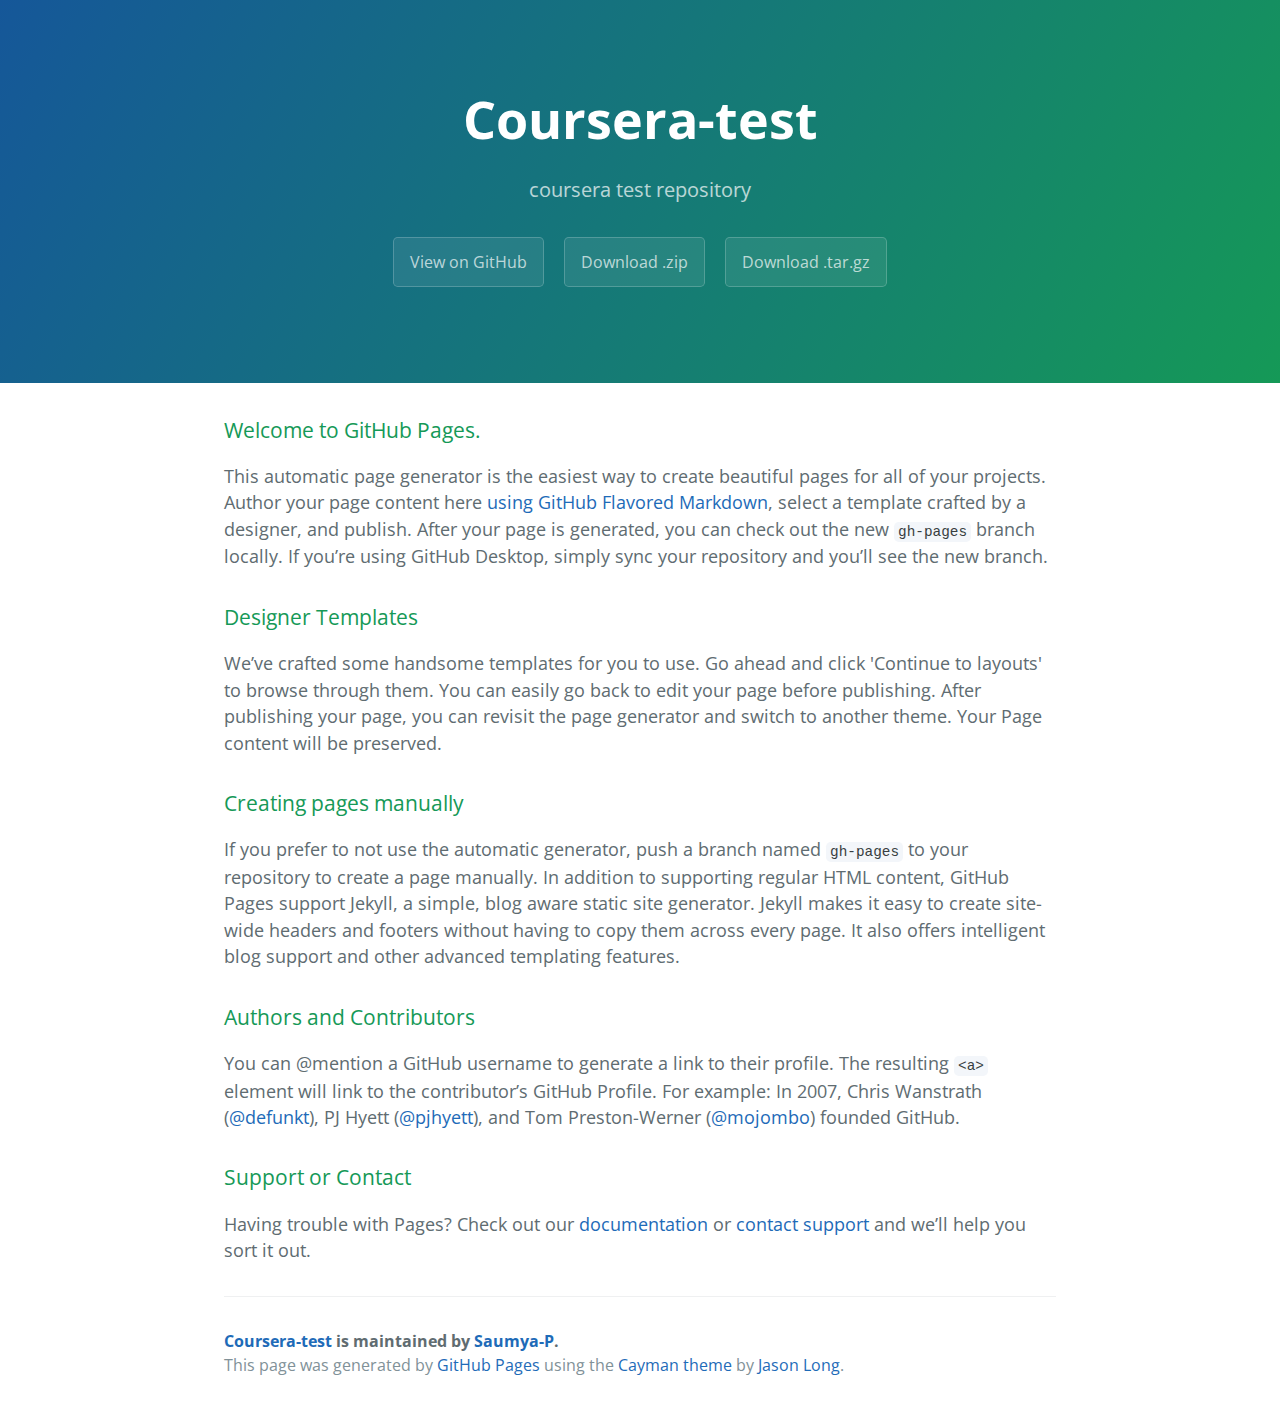
<file: index.html>
<!DOCTYPE html>
<html lang="en-us">
  <head>
    <meta charset="UTF-8">
    <title>Coursera-test by Saumya-P</title>
    <meta name="viewport" content="width=device-width, initial-scale=1">
    <link rel="stylesheet" type="text/css" href="stylesheets/normalize.css" media="screen">
    <link href='https://fonts.googleapis.com/css?family=Open+Sans:400,700' rel='stylesheet' type='text/css'>
    <link rel="stylesheet" type="text/css" href="stylesheets/stylesheet.css" media="screen">
    <link rel="stylesheet" type="text/css" href="stylesheets/github-light.css" media="screen">
  </head>
  <body>
    <section class="page-header">
      <h1 class="project-name">Coursera-test</h1>
      <h2 class="project-tagline">coursera test repository</h2>
      <a href="https://github.com/Saumya-P/coursera-test" class="btn">View on GitHub</a>
      <a href="https://github.com/Saumya-P/coursera-test/zipball/master" class="btn">Download .zip</a>
      <a href="https://github.com/Saumya-P/coursera-test/tarball/master" class="btn">Download .tar.gz</a>
    </section>

    <section class="main-content">
      <h3>
<a id="welcome-to-github-pages" class="anchor" href="#welcome-to-github-pages" aria-hidden="true"><span aria-hidden="true" class="octicon octicon-link"></span></a>Welcome to GitHub Pages.</h3>
<p>This automatic page generator is the easiest way to create beautiful pages for all of your projects. Author your page content here <a href="https://guides.github.com/features/mastering-markdown/">using GitHub Flavored Markdown</a>, select a template crafted by a designer, and publish. After your page is generated, you can check out the new <code>gh-pages</code> branch locally. If you’re using GitHub Desktop, simply sync your repository and you’ll see the new branch.</p>
<h3>
<a id="designer-templates" class="anchor" href="#designer-templates" aria-hidden="true"><span aria-hidden="true" class="octicon octicon-link"></span></a>Designer Templates</h3>
<p>We’ve crafted some handsome templates for you to use. Go ahead and click 'Continue to layouts' to browse through them. You can easily go back to edit your page before publishing. After publishing your page, you can revisit the page generator and switch to another theme. Your Page content will be preserved.</p>
<h3>
<a id="creating-pages-manually" class="anchor" href="#creating-pages-manually" aria-hidden="true"><span aria-hidden="true" class="octicon octicon-link"></span></a>Creating pages manually</h3>
<p>If you prefer to not use the automatic generator, push a branch named <code>gh-pages</code> to your repository to create a page manually. In addition to supporting regular HTML content, GitHub Pages support Jekyll, a simple, blog aware static site generator. Jekyll makes it easy to create site-wide headers and footers without having to copy them across every page. It also offers intelligent blog support and other advanced templating features.</p>
<h3>
<a id="authors-and-contributors" class="anchor" href="#authors-and-contributors" aria-hidden="true"><span aria-hidden="true" class="octicon octicon-link"></span></a>Authors and Contributors</h3>
<p>You can @mention a GitHub username to generate a link to their profile. The resulting <code>&lt;a&gt;</code> element will link to the contributor’s GitHub Profile. For example: In 2007, Chris Wanstrath (<a class="user-mention" data-hovercard-type="user" data-hovercard-url="/users/defunkt/hovercard" data-octo-click="hovercard-link-click" data-octo-dimensions="link_type:self" href="https://github.com/defunkt">@defunkt</a>), PJ Hyett (<a class="user-mention" data-hovercard-type="user" data-hovercard-url="/users/pjhyett/hovercard" data-octo-click="hovercard-link-click" data-octo-dimensions="link_type:self" href="https://github.com/pjhyett">@pjhyett</a>), and Tom Preston-Werner (<a class="user-mention" data-hovercard-type="user" data-hovercard-url="/users/mojombo/hovercard" data-octo-click="hovercard-link-click" data-octo-dimensions="link_type:self" href="https://github.com/mojombo">@mojombo</a>) founded GitHub.</p>
<h3>
<a id="support-or-contact" class="anchor" href="#support-or-contact" aria-hidden="true"><span aria-hidden="true" class="octicon octicon-link"></span></a>Support or Contact</h3>
<p>Having trouble with Pages? Check out our <a href="https://help.github.com/pages">documentation</a> or <a href="https://github.com/contact">contact support</a> and we’ll help you sort it out.</p>

      <footer class="site-footer">
        <span class="site-footer-owner"><a href="https://github.com/Saumya-P/coursera-test">Coursera-test</a> is maintained by <a href="https://github.com/Saumya-P">Saumya-P</a>.</span>

        <span class="site-footer-credits">This page was generated by <a href="https://pages.github.com">GitHub Pages</a> using the <a href="https://github.com/jasonlong/cayman-theme">Cayman theme</a> by <a href="https://twitter.com/jasonlong">Jason Long</a>.</span>
      </footer>

    </section>

  
  </body>
</html>
</file>
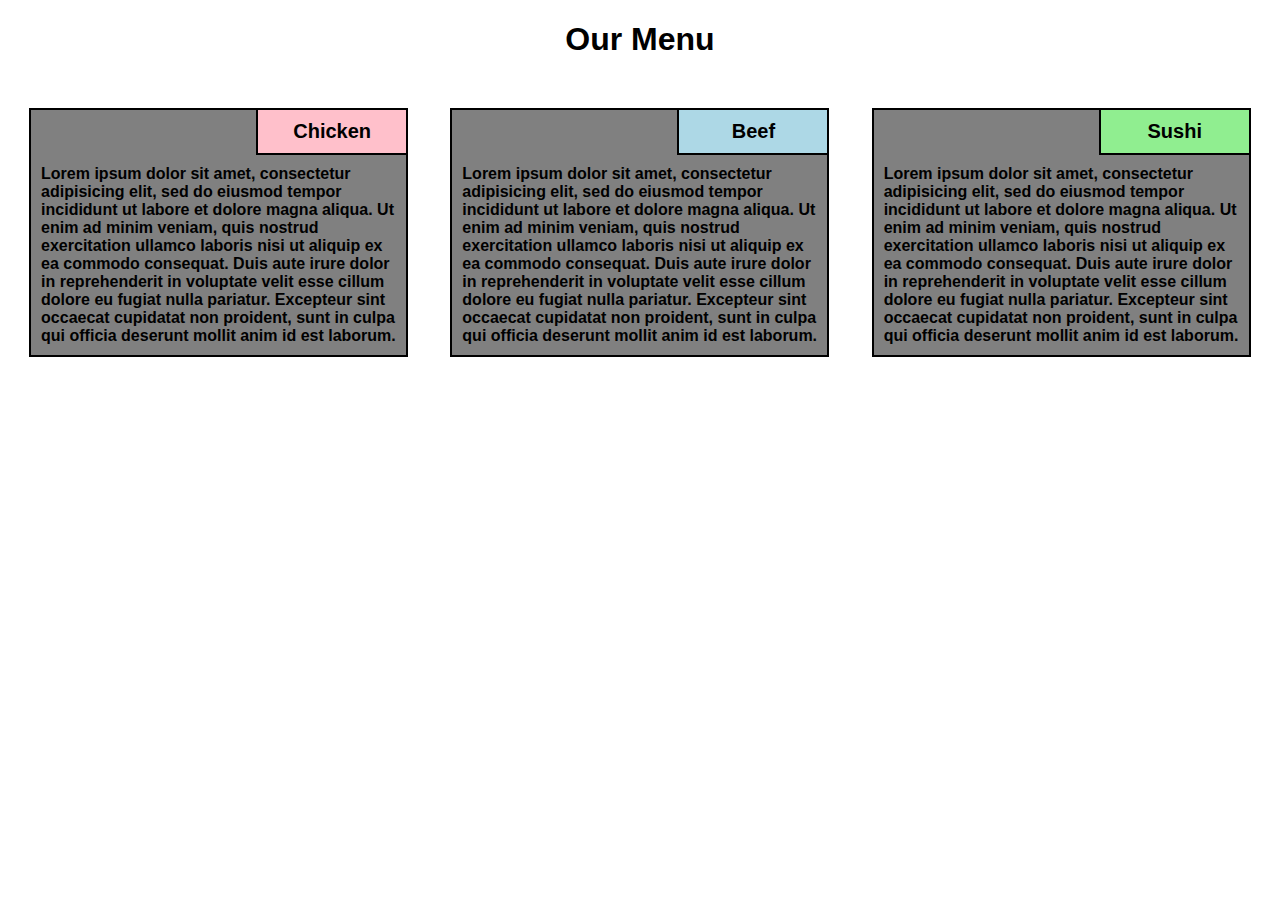
<file: module2_assignment/index.html>
<!DOCTYPE html>
<html>
<head>
    <meta charset="utf-8">
    <meta name="viewport" content="width=device-width, initial-scale=1">
    <title>module2-assignment</title>
    <link rel="stylesheet" href="css/style.css">
</head>
<body>

<h1>Our Menu</h1>

<div class="row">
  <div class="container col-lg-3 col-md-6 col-sm-12">
    <section>
        <div id="chicken">Chicken</div>
        <p>Lorem ipsum dolor sit amet, consectetur adipisicing elit, sed do eiusmod
        tempor incididunt ut labore et dolore magna aliqua. Ut enim ad minim veniam,
        quis nostrud exercitation ullamco laboris nisi ut aliquip ex ea commodo
        consequat. Duis aute irure dolor in reprehenderit in voluptate velit esse
        cillum dolore eu fugiat nulla pariatur. Excepteur sint occaecat cupidatat non
        proident, sunt in culpa qui officia deserunt mollit anim id est laborum.</p>
    </section>
  </div>
  <div class="container col-lg-3 col-md-6 col-sm-12">
    <section>
        <div id="beef">Beef</div>
        <p>Lorem ipsum dolor sit amet, consectetur adipisicing elit, sed do eiusmod
        tempor incididunt ut labore et dolore magna aliqua. Ut enim ad minim veniam,
        quis nostrud exercitation ullamco laboris nisi ut aliquip ex ea commodo
        consequat. Duis aute irure dolor in reprehenderit in voluptate velit esse
        cillum dolore eu fugiat nulla pariatur. Excepteur sint occaecat cupidatat non
        proident, sunt in culpa qui officia deserunt mollit anim id est laborum.</p>
    </section>
  </div>
  <div class="container col-lg-3 col-md-12 col-sm-12">
    <section id="ssushi">
        <div id="sushi">Sushi</div>
        <p>Lorem ipsum dolor sit amet, consectetur adipisicing elit, sed do eiusmod
        tempor incididunt ut labore et dolore magna aliqua. Ut enim ad minim veniam,
        quis nostrud exercitation ullamco laboris nisi ut aliquip ex ea commodo
        consequat. Duis aute irure dolor in reprehenderit in voluptate velit esse
        cillum dolore eu fugiat nulla pariatur. Excepteur sint occaecat cupidatat non
        proident, sunt in culpa qui officia deserunt mollit anim id est laborum.</p>
    </section>
  </div>

</body>
</html>
</file>
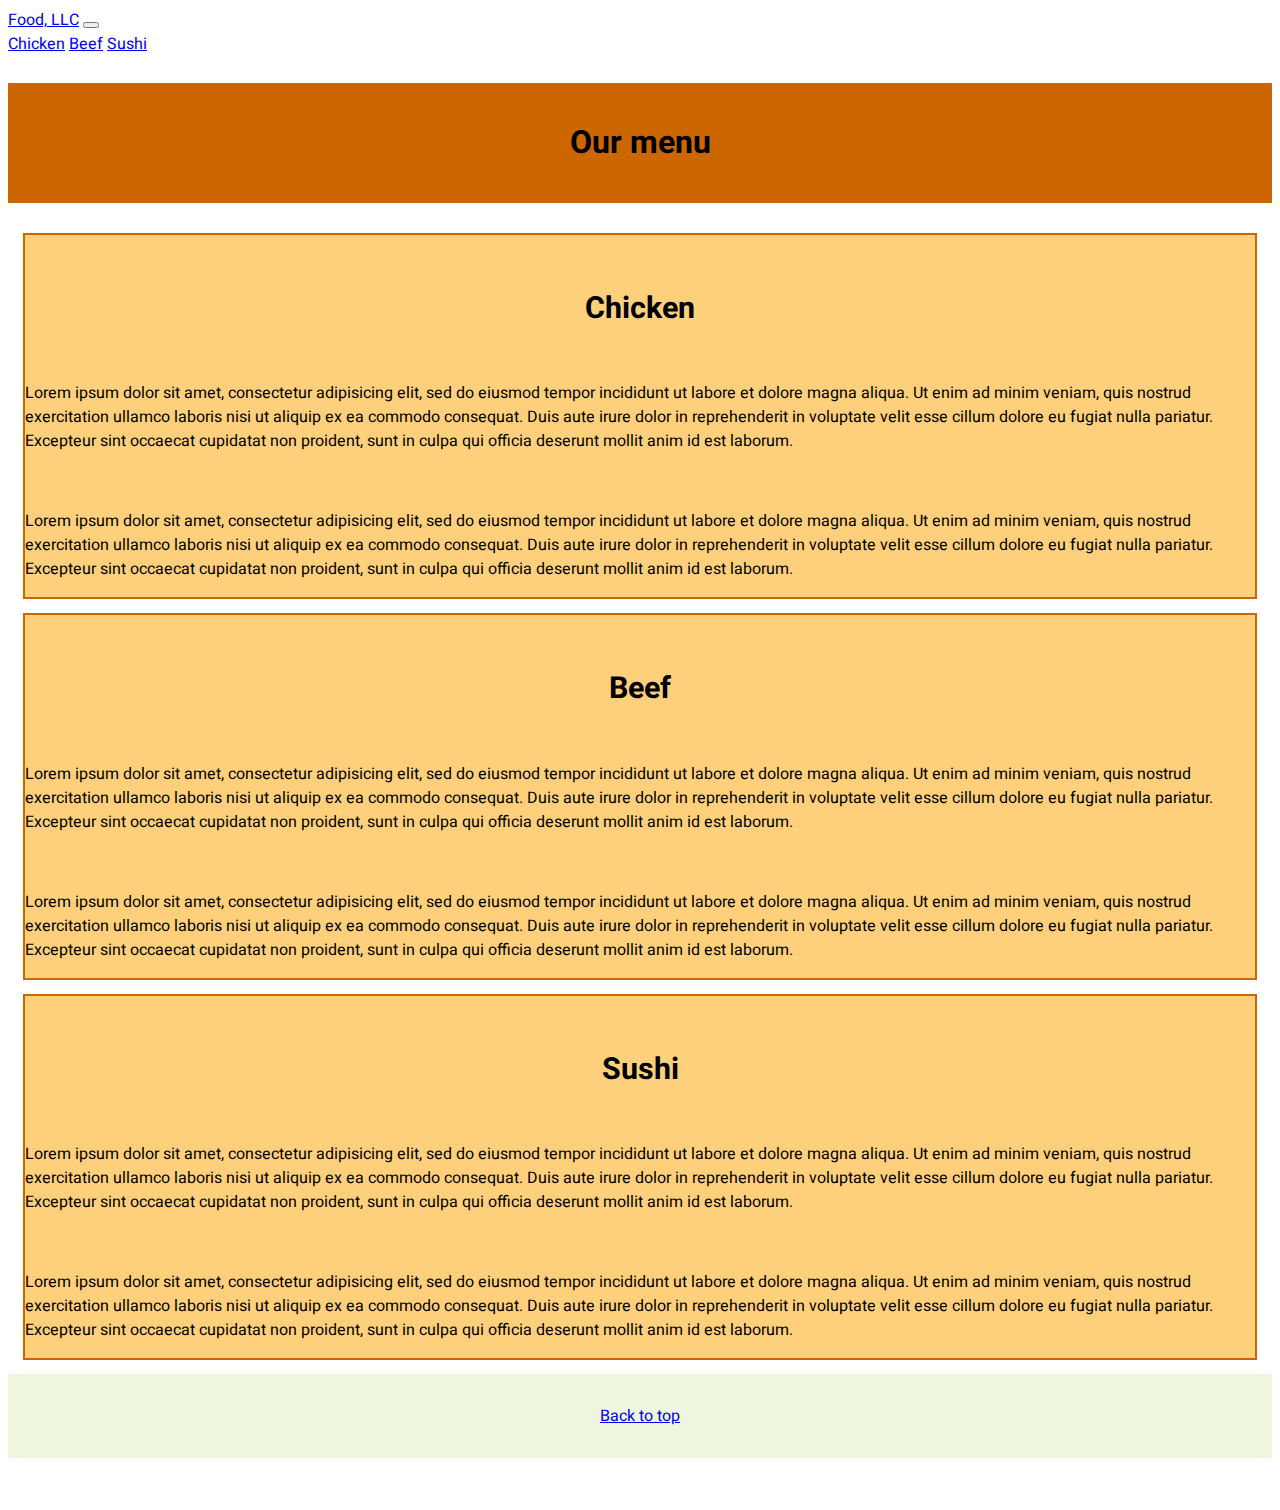
<file: module3_assignment/index.html>
<!doctype html>
<html lang="en">
  <head>
    <!-- Required meta tags -->
    <meta charset="utf-8">
    <meta name="viewport" content="width=device-width, initial-scale=1, shrink-to-fit=no">

    <!-- Bootstrap CSS -->
    <link rel="stylesheet" href="https://stackpath.bootstrapcdn.com/bootstrap/4.5.0/css/bootstrap.min.css" integrity="sha384-9aIt2nRpC12Uk9gS9baDl411NQApFmC26EwAOH8WgZl5MYYxFfc+NcPb1dKGj7Sk" crossorigin="anonymous">
    <link rel="stylesheet" href="css/style.css">
    <link href="https://fonts.googleapis.com/css2?family=Heebo:wght@500&display=swap" rel="stylesheet">

    <title>Module 3 - Solution</title>
  </head>

  <header>
    <nav id="nav-main"class="navbar navbar-expand-lg navbar-dark bg-dark">
      <a class="navbar-brand" href="#">Food, LLC</a>
      <button class="navbar-toggler d-md-none d-sm-none" type="button" data-toggle="collapse" data-target="#navbarNavAltMarkup" aria-controls="navbarNavAltMarkup" aria-expanded="false" aria-label="Toggle navigation">
        <span class="navbar-toggler-icon"></span>
      </button>
      <div class="collapse navbar-collapse" id="navbarNavAltMarkup">
        <div class="navbar-nav d-lg-none">
          <a class="nav-item nav-link" href="#chicken-card">Chicken</a>
          <a class="nav-item nav-link" href="#beef-card">Beef</a>
          <a class="nav-item nav-link" href="#sushi-card">Sushi</a>
        </div>
      </div>
    </nav>
  </header>
  <!-- ////////////////////////////////////////////////////////////////////// -->

  <body>
  <div id="main-head" class="container.fluid">
    <h1 class="">Our menu</h1>
  </div>
<!-- adjustable///////////////////////////////////////////////////////////// -->
<div id="main-tile" class="container.fluid"> <!-- tile-->
<div class="row">

  <div id="chicken-card" class="menu-card col-md-12 col-sm-6 col-xs-12">
    <div class="card" >

    <div class="card-body">
      <h5 class="card-title">Chicken</h5>
      <p class="card-text">Lorem ipsum dolor sit amet, consectetur adipisicing elit, sed do eiusmod tempor incididunt ut labore et dolore magna aliqua. Ut enim ad minim veniam, quis nostrud exercitation ullamco laboris nisi ut aliquip ex ea commodo consequat. Duis aute irure dolor in reprehenderit in voluptate velit esse cillum dolore eu fugiat nulla pariatur. Excepteur sint occaecat cupidatat non proident, sunt in culpa qui officia deserunt mollit anim id est laborum.</p>
        <br><p class="card-text2">Lorem ipsum dolor sit amet, consectetur adipisicing elit, sed do eiusmod tempor incididunt ut labore et dolore magna aliqua. Ut enim ad minim veniam, quis nostrud exercitation ullamco laboris nisi ut aliquip ex ea commodo consequat. Duis aute irure dolor in reprehenderit in voluptate velit esse cillum dolore eu fugiat nulla pariatur. Excepteur sint occaecat cupidatat non proident, sunt in culpa qui officia deserunt mollit anim id est laborum.</p>
        <a href="#" class="stretched-link"></a>
    </div>
  </div>
</div>

<div id="beef-card" class="menu-card col-md-12 col-sm-6 col-xs-12">
  <div class="card">
 
  <div class="card-body">
    <h5 class="card-title">Beef</h5>
    <p class="card-text">Lorem ipsum dolor sit amet, consectetur adipisicing elit, sed do eiusmod tempor incididunt ut labore et dolore magna aliqua. Ut enim ad minim veniam, quis nostrud exercitation ullamco laboris nisi ut aliquip ex ea commodo consequat. Duis aute irure dolor in reprehenderit in voluptate velit esse cillum dolore eu fugiat nulla pariatur. Excepteur sint occaecat cupidatat non proident, sunt in culpa qui officia deserunt mollit anim id est laborum.</p>
    <br><p class="card-text2">Lorem ipsum dolor sit amet, consectetur adipisicing elit, sed do eiusmod tempor incididunt ut labore et dolore magna aliqua. Ut enim ad minim veniam, quis nostrud exercitation ullamco laboris nisi ut aliquip ex ea commodo consequat. Duis aute irure dolor in reprehenderit in voluptate velit esse cillum dolore eu fugiat nulla pariatur. Excepteur sint occaecat cupidatat non proident, sunt in culpa qui officia deserunt mollit anim id est laborum.</p>
    <a href="#" class="stretched-link"></a>
  </div>
</div>
</div>

<div id="sushi-card" class="menu-card col-md-12 col-sm-12 col-xs-12">
<div class="card">

<div class="card-body">
  <h5 class="card-title">Sushi</h5>
  <p class="card-text">Lorem ipsum dolor sit amet, consectetur adipisicing elit, sed do eiusmod tempor incididunt ut labore et dolore magna aliqua. Ut enim ad minim veniam, quis nostrud exercitation ullamco laboris nisi ut aliquip ex ea commodo consequat. Duis aute irure dolor in reprehenderit in voluptate velit esse cillum dolore eu fugiat nulla pariatur. Excepteur sint occaecat cupidatat non proident, sunt in culpa qui officia deserunt mollit anim id est laborum.</p>
  <br><p class="card-text2">Lorem ipsum dolor sit amet, consectetur adipisicing elit, sed do eiusmod tempor incididunt ut labore et dolore magna aliqua. Ut enim ad minim veniam, quis nostrud exercitation ullamco laboris nisi ut aliquip ex ea commodo consequat. Duis aute irure dolor in reprehenderit in voluptate velit esse cillum dolore eu fugiat nulla pariatur. Excepteur sint occaecat cupidatat non proident, sunt in culpa qui officia deserunt mollit anim id est laborum.</p>
  <a href="#" class="stretched-link"></a>
</div>
</div>
</div>

  </div>

</div>
</div> <!-- tile-->
<!-- backtotop -->
<div id="back-top"class="container.fluid">
  <a href="#nav-main">Back to top</a>
</div>
<footer>
  <div id="foot-div" class="container.fluid bg-dark">
    module 3 - solution
  </div>
</footer>

    <!-- Optional JavaScript -->
    <!-- jQuery first, then Popper.js, then Bootstrap JS -->
    <script src="https://code.jquery.com/jquery-3.5.1.slim.min.js" integrity="sha384-DfXdz2htPH0lsSSs5nCTpuj/zy4C+OGpamoFVy38MVBnE+IbbVYUew+OrCXaRkfj" crossorigin="anonymous"></script>
    <script src="https://cdn.jsdelivr.net/npm/popper.js@1.16.0/dist/umd/popper.min.js" integrity="sha384-Q6E9RHvbIyZFJoft+2mJbHaEWldlvI9IOYy5n3zV9zzTtmI3UksdQRVvoxMfooAo" crossorigin="anonymous"></script>
    <script src="https://stackpath.bootstrapcdn.com/bootstrap/4.5.0/js/bootstrap.min.js" integrity="sha384-OgVRvuATP1z7JjHLkuOU7Xw704+h835Lr+6QL9UvYjZE3Ipu6Tp75j7Bh/kR0JKI" crossorigin="anonymous"></script>
  </body>
</html>
</file>
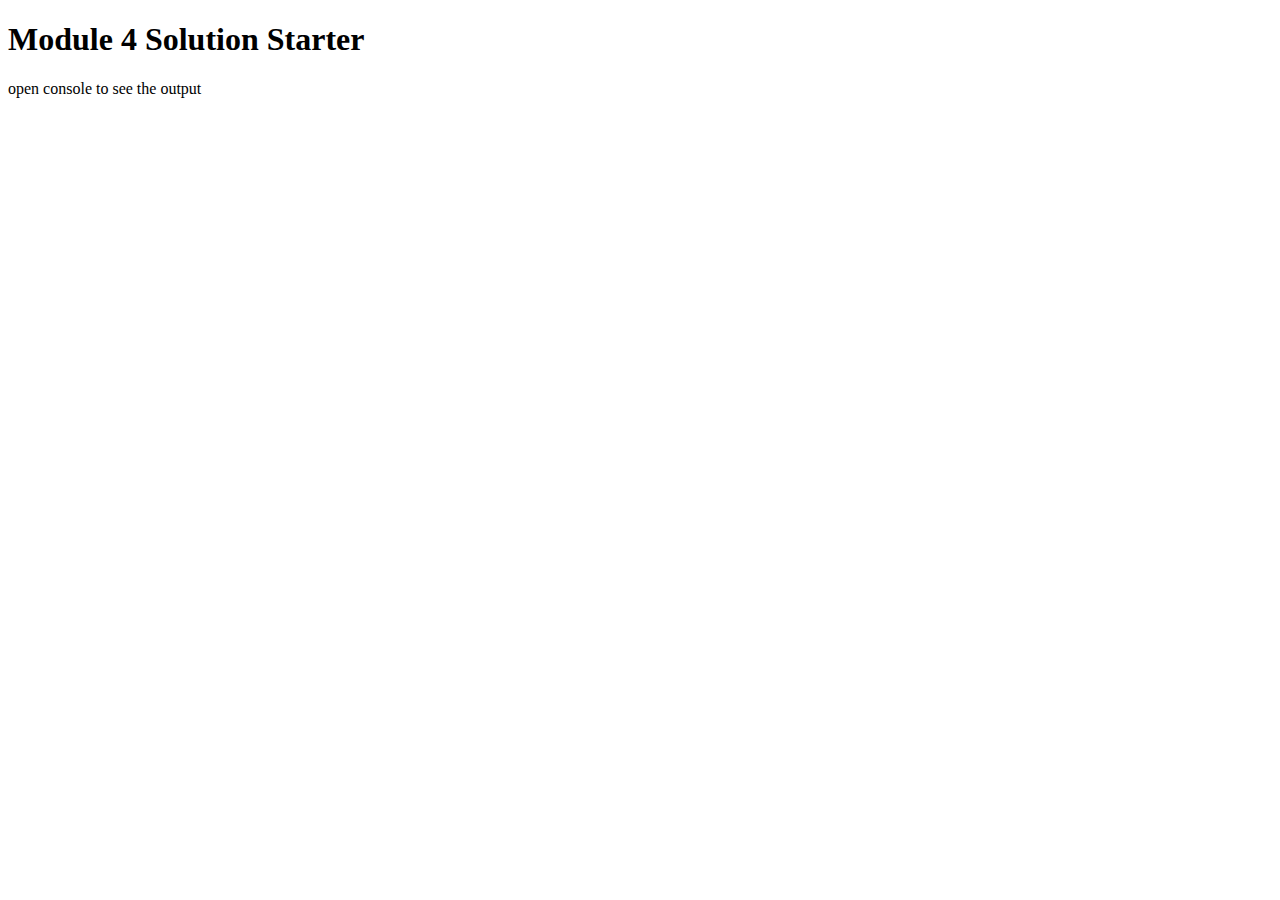
<file: module4_assignment/index.html>
<!DOCTYPE html>
<html>
<head>
  <meta charset="utf-8">
  <title>Module 4 Solution Starter</title>
  <script src="SpeakHello.js"></script>
  <script src="SpeakGoodBye.js"></script>
  <script src="script.js"></script>
</head>
<body>
  <h1>Module 4 Solution Starter</h1>
  <p>open console to see the output</p>
</body>
</html>
</file>
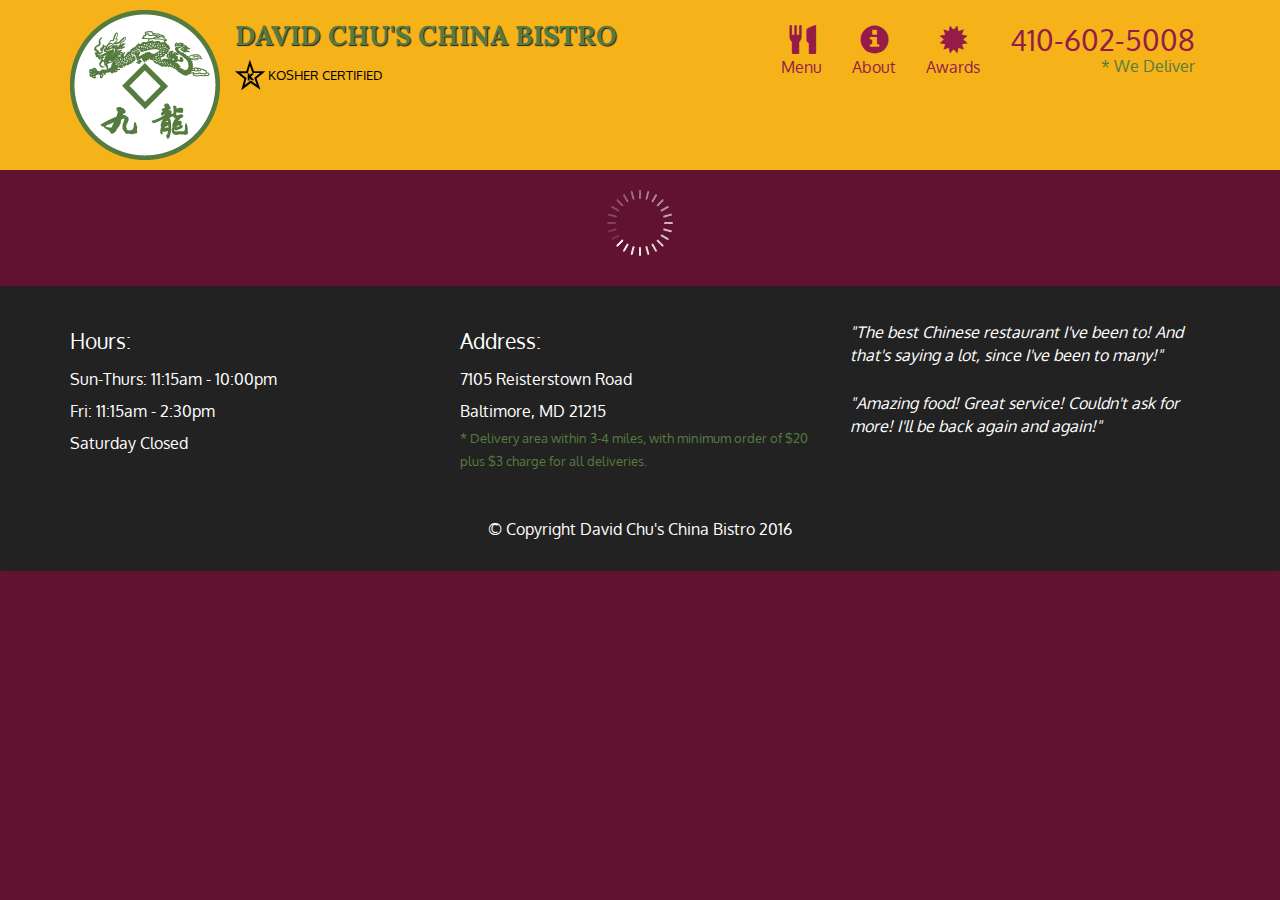
<file: module5_assignment/index.html>
<!doctype html>
<html lang="en">
  <head>
    <meta charset="utf-8">
    <meta http-equiv="X-UA-Compatible" content="IE=edge">
    <meta name="viewport" content="width=device-width, initial-scale=1">
    <title>David Chu's China Bistro</title>
    <link rel="stylesheet" href="css/bootstrap.min.css">
    <link rel="stylesheet" href="css/styles.css">
    <link href='https://fonts.googleapis.com/css?family=Oxygen:400,300,700' rel='stylesheet' type='text/css'>
    <link href='https://fonts.googleapis.com/css?family=Lora' rel='stylesheet' type='text/css'>
  </head>
<body>
  <header>
    <nav id="header-nav" class="navbar navbar-default">
      <div class="container">
        <div class="navbar-header">
          <a href="index.html" class="pull-left visible-md visible-lg">
            <div id="logo-img" alt="Logo image"></div>
          </a>

          <div class="navbar-brand">
            <a href="index.html"><h1>David Chu's China Bistro</h1></a>
            <p>
              <img src="images/star-k-logo.png" alt="Kosher certification">
              <span>Kosher Certified</span>
            </p>
          </div>

          <button id="navbarToggle" type="button" class="navbar-toggle collapsed" data-toggle="collapse" data-target="#collapsable-nav" aria-expanded="false">
            <span class="sr-only">Toggle navigation</span>
            <span class="icon-bar"></span>
            <span class="icon-bar"></span>
            <span class="icon-bar"></span>
          </button>
        </div>
        
        <div id="collapsable-nav" class="collapse navbar-collapse">
           <ul id="nav-list" class="nav navbar-nav navbar-right">
            <li id="navHomeButton" class="visible-xs active">
              <a href="index.html">
                <span class="glyphicon glyphicon-home"></span> Home</a>
            </li>
            <li id="navMenuButton">
              <a href="#" onclick="$dc.loadMenuCategories();">
                <span class="glyphicon glyphicon-cutlery"></span><br class="hidden-xs"> Menu</a>
            </li>
            <li>
              <a href="#">
                <span class="glyphicon glyphicon-info-sign"></span><br class="hidden-xs"> About</a>
            </li>
            <li>
              <a href="#">
                <span class="glyphicon glyphicon-certificate"></span><br class="hidden-xs"> Awards</a>
            </li>
            <li id="phone" class="hidden-xs">
              <a href="tel:410-602-5008">
                <span>410-602-5008</span></a><div>* We Deliver</div>
            </li>
          </ul><!-- #nav-list -->
        </div><!-- .collapse .navbar-collapse -->
      </div><!-- .container -->
    </nav><!-- #header-nav -->
  </header>

  <div id="call-btn" class="visible-xs">
    <a class="btn" href="tel:410-602-5008">
    <span class="glyphicon glyphicon-earphone"></span>
    410-602-5008
    </a>
  </div>
  <div id="xs-deliver" class="text-center visible-xs">* We Deliver</div>

  <div id="main-content" class="container"></div>

  <footer class="panel-footer">
    <div class="container">
      <div class="row">
        <section id="hours" class="col-sm-4">
          <span>Hours:</span><br>
          Sun-Thurs: 11:15am - 10:00pm<br>
          Fri: 11:15am - 2:30pm<br>
          Saturday Closed
          <hr class="visible-xs">
        </section>
        <section id="address" class="col-sm-4">
          <span>Address:</span><br>
          7105 Reisterstown Road<br>
          Baltimore, MD 21215
          <p>* Delivery area within 3-4 miles, with minimum order of $20 plus $3 charge for all deliveries.</p>
          <hr class="visible-xs">
        </section>
        <section id="testimonials" class="col-sm-4">
          <p>"The best Chinese restaurant I've been to! And that's saying a lot, since I've been to many!"</p>
          <p>"Amazing food! Great service! Couldn't ask for more! I'll be back again and again!"</p>
        </section>
      </div>
      <div class="text-center">&copy; Copyright David Chu's China Bistro 2016</div>
    </div>
  </footer>

  <!-- jQuery (Bootstrap JS plugins depend on it) -->
  <script src="js/jquery-2.1.4.min.js"></script>
  <script src="js/bootstrap.min.js"></script>
  <script src="js/ajax-utils.js"></script>
  <script src="js/script.js"></script>
</body>
</html>
</file>
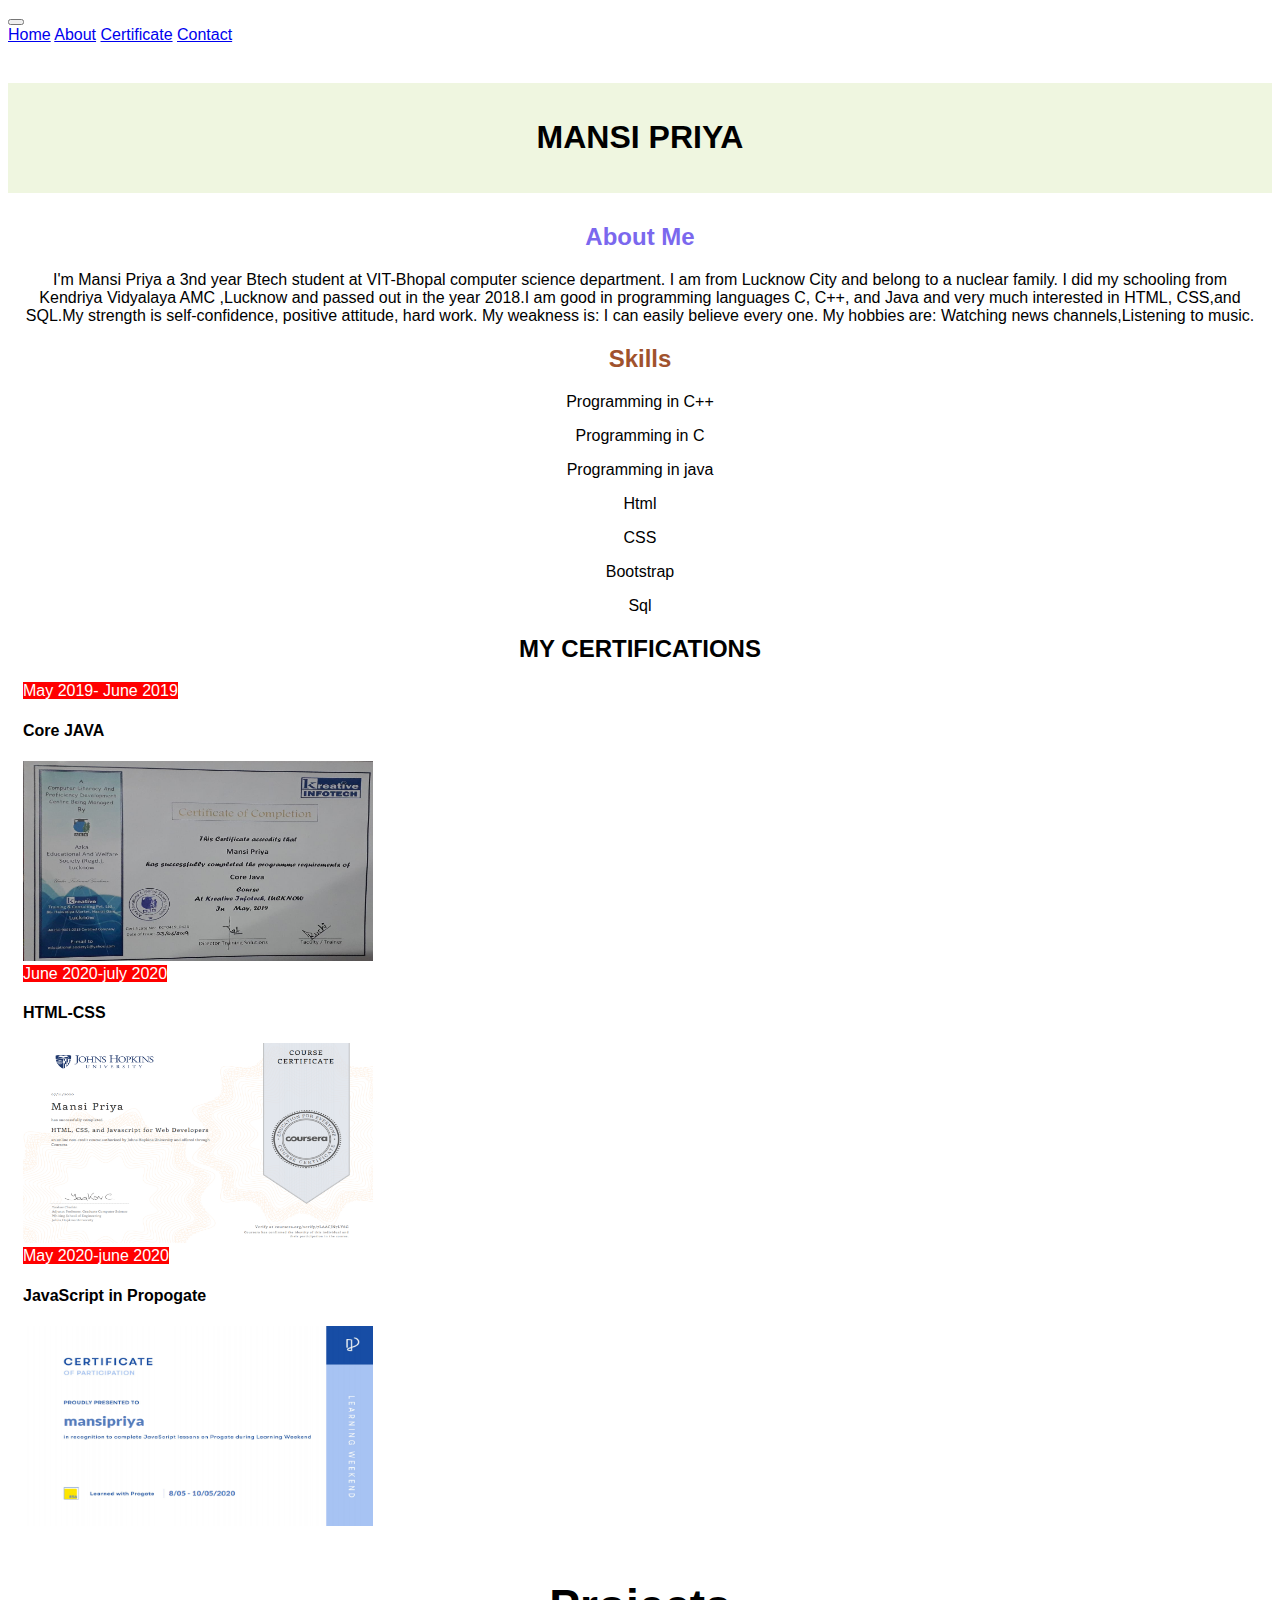
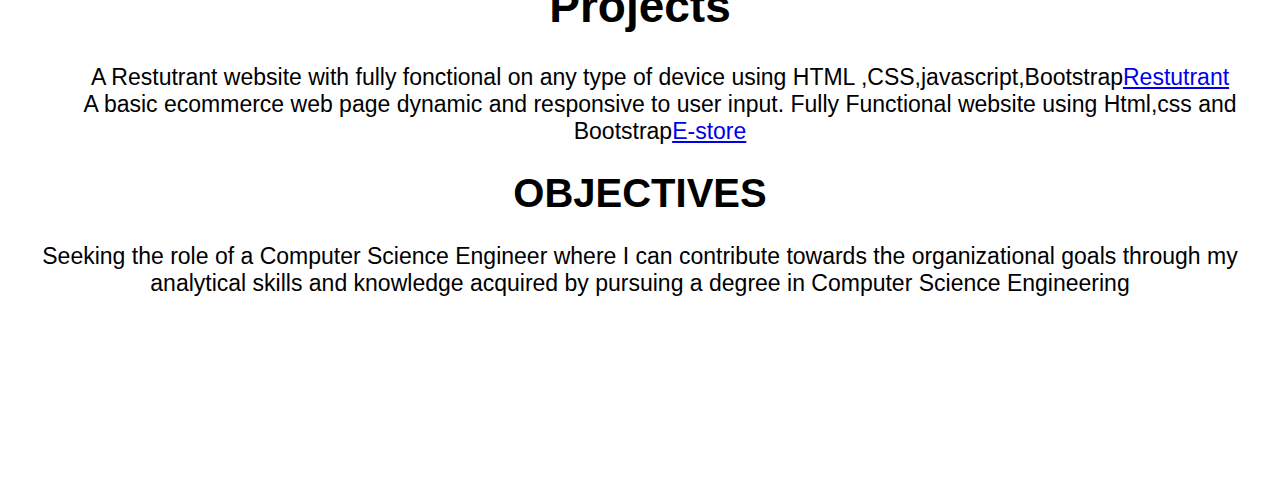
<file: main/mansi/index.html>
<!doctype html>
<html lang="en">
  <head>
    <!-- Required meta tags -->
    <meta charset="utf-8">
    <meta name="viewport" content="width=device-width, initial-scale=1, shrink-to-fit=no">

    <!-- Bootstrap CSS -->
    <link rel="stylesheet" href="https://stackpath.bootstrapcdn.com/bootstrap/4.5.0/css/bootstrap.min.css" integrity="sha384-9aIt2nRpC12Uk9gS9baDl411NQApFmC26EwAOH8WgZl5MYYxFfc+NcPb1dKGj7Sk" crossorigin="anonymous">
    <link rel="stylesheet" href="css/styles.css">
    
    <title></title>
  </head>

  <header>
    <nav id="nav-main"class="navbar navbar-expand-lg navbar-dark bg-dark">
      <a class="navbar-brand"</a>
      <button class="navbar-toggler d-md-none d-sm-none" type="button" data-toggle="collapse" data-target="#navbarNavAltMarkup" aria-controls="navbarNavAltMarkup" aria-expanded="false" aria-label="Toggle navigation">
        <span class="navbar-toggler-icon"></span>
      </button>
      <div class="collapse navbar-collapse" id="navbarNavAltMarkup">
        <div class="navbar-nav ">
          <a class="nav-item nav-link" href="../index.html">Home</a>
          <a class="nav-item nav-link" href="#me">About</a>
          <a class="nav-item nav-link" href="#Certificate">Certificate</a>
          <a class="nav-item nav-link" href="#Contact">Contact</a>
        </div>
      </div>
    </nav>
  </header>
  <!-- ////////////////////////////////////////////////////////////////////// -->

  <body>
  <div id="main-head" class="container.fluid">
    <h1 class="">MANSI PRIYA</h1>
  </div>
<!-- adjustable///////////////////////////////////////////////////////////// -->
<div id="main-tile" class="container.fluid"> 
  <div class="jumbotron"><!-- tile-->
  <h2 class="display-4" id="me">About Me</h2>
  <p>I'm Mansi Priya a 3nd year Btech student at VIT-Bhopal computer science department. I am from Lucknow City and belong to a nuclear family. I did my schooling from Kendriya Vidyalaya AMC  ,Lucknow and passed out in the year 2018.I am good in programming languages C, C++, and Java and very much interested in HTML, CSS,and SQL.My strength is self-confidence, positive attitude, hard work.
  My weakness is: I can easily believe every one.
  My hobbies are: Watching news channels,Listening to music.</p>
  <h2 id="m">Skills</h2>
  <p>Programming in C++ </p><p>Programming in C</p> <p> Programming in java </p><p>Html </p><p>CSS </p> <p>Bootstrap</p><p>Sql</p>   
</div>


  <h2 class="text-info" id ="Certificate" style ="text-align: center;">MY CERTIFICATIONS</h2>
  <div class="row">
    <div class="col-6 col-md-4">
      <span class="span">May 2019- June 2019</span>
      <h4>Core JAVA</h4>
      <img src="images/2.jpeg" width="350" height="200">
      
    </div>
    <div class="col-6 col-md-4"> 
      <span class="span">June 2020-july 2020</span>
      <h4>HTML-CSS</h4>
      <img src="images/1.PNG" width="350" height="200">
    </div>
    <div class="col-6 col-md-4"> 
      <span class="span">May 2020-june 2020</span>
      <h4>JavaScript in Propogate</h4>
      <img src="images/3.PNG" width="350" height="200">
    </div>
  </div><br>
  <div class="project">
    <h1 class="text-success">Projects</h1>
    <ul style="list-style-type:none">
      <li>A Restutrant website with fully fonctional on any type of device using HTML ,CSS,javascript,Bootstrap<a href="https://mansi200.github.io/coursera-test1/module5-solution/index.html">Restutrant</a></li>
      <li>A basic ecommerce web page dynamic and responsive to user input. Fully Functional website using Html,css and Bootstrap<a href="https://mansi200.github.io/project/assig/index.html">E-store</a></li>
    </ul>
  </div>
  <div>
    <h1 id="ob" class="text-warning">OBJECTIVES</h1>
    <p class="p">Seeking the role of a Computer Science Engineer where I can
      contribute towards the organizational goals through my analytical
      skills and knowledge acquired by pursuing a degree in Computer
      Science Engineering</p>
  </div>
</div>


 <!-- tile-->
<!-- backtotop -->
 
<footer>
  <div id="foot-div" class="container.fluid bg-dark">
    <div class="container">
     <h1 id="Contact">Contact</h1>
      <p>mansi.priya2018@vitbhopal.ac.in</p>
      <p>mansi2000p.org@gmail.com</p>
    </div>
  </div>
</footer>
    <!-- Optional JavaScript -->
    <!-- jQuery first, then Popper.js, then Bootstrap JS -->
    
  </body>
</html>
</file>
<file: stylesheets/stylesheet.css>
* {
  box-sizing: border-box; }

body {
  padding: 0;
  margin: 0;
  font-family: "Open Sans", "Helvetica Neue", Helvetica, Arial, sans-serif;
  font-size: 16px;
  line-height: 1.5;
  color: #606c71; }

a {
  color: #1e6bb8;
  text-decoration: none; }
  a:hover {
    text-decoration: underline; }

.btn {
  display: inline-block;
  margin-bottom: 1rem;
  color: rgba(255, 255, 255, 0.7);
  background-color: rgba(255, 255, 255, 0.08);
  border-color: rgba(255, 255, 255, 0.2);
  border-style: solid;
  border-width: 1px;
  border-radius: 0.3rem;
  transition: color 0.2s, background-color 0.2s, border-color 0.2s; }
  .btn + .btn {
    margin-left: 1rem; }

.btn:hover {
  color: rgba(255, 255, 255, 0.8);
  text-decoration: none;
  background-color: rgba(255, 255, 255, 0.2);
  border-color: rgba(255, 255, 255, 0.3); }

@media screen and (min-width: 64em) {
  .btn {
    padding: 0.75rem 1rem; } }

@media screen and (min-width: 42em) and (max-width: 64em) {
  .btn {
    padding: 0.6rem 0.9rem;
    font-size: 0.9rem; } }

@media screen and (max-width: 42em) {
  .btn {
    display: block;
    width: 100%;
    padding: 0.75rem;
    font-size: 0.9rem; }
    .btn + .btn {
      margin-top: 1rem;
      margin-left: 0; } }

.page-header {
  color: #fff;
  text-align: center;
  background-color: #159957;
  background-image: linear-gradient(120deg, #155799, #159957); }

@media screen and (min-width: 64em) {
  .page-header {
    padding: 5rem 6rem; } }

@media screen and (min-width: 42em) and (max-width: 64em) {
  .page-header {
    padding: 3rem 4rem; } }

@media screen and (max-width: 42em) {
  .page-header {
    padding: 2rem 1rem; } }

.project-name {
  margin-top: 0;
  margin-bottom: 0.1rem; }

@media screen and (min-width: 64em) {
  .project-name {
    font-size: 3.25rem; } }

@media screen and (min-width: 42em) and (max-width: 64em) {
  .project-name {
    font-size: 2.25rem; } }

@media screen and (max-width: 42em) {
  .project-name {
    font-size: 1.75rem; } }

.project-tagline {
  margin-bottom: 2rem;
  font-weight: normal;
  opacity: 0.7; }

@media screen and (min-width: 64em) {
  .project-tagline {
    font-size: 1.25rem; } }

@media screen and (min-width: 42em) and (max-width: 64em) {
  .project-tagline {
    font-size: 1.15rem; } }

@media screen and (max-width: 42em) {
  .project-tagline {
    font-size: 1rem; } }

.main-content :first-child {
  margin-top: 0; }
.main-content img {
  max-width: 100%; }
.main-content h1, .main-content h2, .main-content h3, .main-content h4, .main-content h5, .main-content h6 {
  margin-top: 2rem;
  margin-bottom: 1rem;
  font-weight: normal;
  color: #159957; }
.main-content p {
  margin-bottom: 1em; }
.main-content code {
  padding: 2px 4px;
  font-family: Consolas, "Liberation Mono", Menlo, Courier, monospace;
  font-size: 0.9rem;
  color: #383e41;
  background-color: #f3f6fa;
  border-radius: 0.3rem; }
.main-content pre {
  padding: 0.8rem;
  margin-top: 0;
  margin-bottom: 1rem;
  font: 1rem Consolas, "Liberation Mono", Menlo, Courier, monospace;
  color: #567482;
  word-wrap: normal;
  background-color: #f3f6fa;
  border: solid 1px #dce6f0;
  border-radius: 0.3rem; }
  .main-content pre > code {
    padding: 0;
    margin: 0;
    font-size: 0.9rem;
    color: #567482;
    word-break: normal;
    white-space: pre;
    background: transparent;
    border: 0; }
.main-content .highlight {
  margin-bottom: 1rem; }
  .main-content .highlight pre {
    margin-bottom: 0;
    word-break: normal; }
.main-content .highlight pre, .main-content pre {
  padding: 0.8rem;
  overflow: auto;
  font-size: 0.9rem;
  line-height: 1.45;
  border-radius: 0.3rem; }
.main-content pre code, .main-content pre tt {
  display: inline;
  max-width: initial;
  padding: 0;
  margin: 0;
  overflow: initial;
  line-height: inherit;
  word-wrap: normal;
  background-color: transparent;
  border: 0; }
  .main-content pre code:before, .main-content pre code:after, .main-content pre tt:before, .main-content pre tt:after {
    content: normal; }
.main-content ul, .main-content ol {
  margin-top: 0; }
.main-content blockquote {
  padding: 0 1rem;
  margin-left: 0;
  color: #819198;
  border-left: 0.3rem solid #dce6f0; }
  .main-content blockquote > :first-child {
    margin-top: 0; }
  .main-content blockquote > :last-child {
    margin-bottom: 0; }
.main-content table {
  display: block;
  width: 100%;
  overflow: auto;
  word-break: normal;
  word-break: keep-all; }
  .main-content table th {
    font-weight: bold; }
  .main-content table th, .main-content table td {
    padding: 0.5rem 1rem;
    border: 1px solid #e9ebec; }
.main-content dl {
  padding: 0; }
  .main-content dl dt {
    padding: 0;
    margin-top: 1rem;
    font-size: 1rem;
    font-weight: bold; }
  .main-content dl dd {
    padding: 0;
    margin-bottom: 1rem; }
.main-content hr {
  height: 2px;
  padding: 0;
  margin: 1rem 0;
  background-color: #eff0f1;
  border: 0; }

@media screen and (min-width: 64em) {
  .main-content {
    max-width: 64rem;
    padding: 2rem 6rem;
    margin: 0 auto;
    font-size: 1.1rem; } }

@media screen and (min-width: 42em) and (max-width: 64em) {
  .main-content {
    padding: 2rem 4rem;
    font-size: 1.1rem; } }

@media screen and (max-width: 42em) {
  .main-content {
    padding: 2rem 1rem;
    font-size: 1rem; } }

.site-footer {
  padding-top: 2rem;
  margin-top: 2rem;
  border-top: solid 1px #eff0f1; }

.site-footer-owner {
  display: block;
  font-weight: bold; }

.site-footer-credits {
  color: #819198; }

@media screen and (min-width: 64em) {
  .site-footer {
    font-size: 1rem; } }

@media screen and (min-width: 42em) and (max-width: 64em) {
  .site-footer {
    font-size: 1rem; } }

@media screen and (max-width: 42em) {
  .site-footer {
    font-size: 0.9rem; } }
</file>
<file: stylesheets/github-light.css>
/*!
 * GitHub Light v0.4.1
 * Copyright (c) 2012 - 2017 GitHub, Inc.
 * Licensed under MIT (https://github.com/primer/github-syntax-theme-generator/blob/master/LICENSE)
 */

.pl-c /* comment, punctuation.definition.comment, string.comment */ {
  color: #6a737d;
}

.pl-c1 /* constant, entity.name.constant, variable.other.constant, variable.language, support, meta.property-name, support.constant, support.variable, meta.module-reference, markup.raw, meta.diff.header, meta.output */,
.pl-s .pl-v /* string variable */ {
  color: #005cc5;
}

.pl-e /* entity */,
.pl-en /* entity.name */ {
  color: #6f42c1;
}

.pl-smi /* variable.parameter.function, storage.modifier.package, storage.modifier.import, storage.type.java, variable.other */,
.pl-s .pl-s1 /* string source */ {
  color: #24292e;
}

.pl-ent /* entity.name.tag, markup.quote */ {
  color: #22863a;
}

.pl-k /* keyword, storage, storage.type */ {
  color: #d73a49;
}

.pl-s /* string */,
.pl-pds /* punctuation.definition.string, source.regexp, string.regexp.character-class */,
.pl-s .pl-pse .pl-s1 /* string punctuation.section.embedded source */,
.pl-sr /* string.regexp */,
.pl-sr .pl-cce /* string.regexp constant.character.escape */,
.pl-sr .pl-sre /* string.regexp source.ruby.embedded */,
.pl-sr .pl-sra /* string.regexp string.regexp.arbitrary-repitition */ {
  color: #032f62;
}

.pl-v /* variable */,
.pl-smw /* sublimelinter.mark.warning */ {
  color: #e36209;
}

.pl-bu /* invalid.broken, invalid.deprecated, invalid.unimplemented, message.error, brackethighlighter.unmatched, sublimelinter.mark.error */ {
  color: #b31d28;
}

.pl-ii /* invalid.illegal */ {
  color: #fafbfc;
  background-color: #b31d28;
}

.pl-c2 /* carriage-return */ {
  color: #fafbfc;
  background-color: #d73a49;
}

.pl-c2::before /* carriage-return */ {
  content: "^M";
}

.pl-sr .pl-cce /* string.regexp constant.character.escape */ {
  font-weight: bold;
  color: #22863a;
}

.pl-ml /* markup.list */ {
  color: #735c0f;
}

.pl-mh /* markup.heading */,
.pl-mh .pl-en /* markup.heading entity.name */,
.pl-ms /* meta.separator */ {
  font-weight: bold;
  color: #005cc5;
}

.pl-mi /* markup.italic */ {
  font-style: italic;
  color: #24292e;
}

.pl-mb /* markup.bold */ {
  font-weight: bold;
  color: #24292e;
}

.pl-md /* markup.deleted, meta.diff.header.from-file, punctuation.definition.deleted */ {
  color: #b31d28;
  background-color: #ffeef0;
}

.pl-mi1 /* markup.inserted, meta.diff.header.to-file, punctuation.definition.inserted */ {
  color: #22863a;
  background-color: #f0fff4;
}

.pl-mc /* markup.changed, punctuation.definition.changed */ {
  color: #e36209;
  background-color: #ffebda;
}

.pl-mi2 /* markup.ignored, markup.untracked */ {
  color: #f6f8fa;
  background-color: #005cc5;
}

.pl-mdr /* meta.diff.range */ {
  font-weight: bold;
  color: #6f42c1;
}

.pl-ba /* brackethighlighter.tag, brackethighlighter.curly, brackethighlighter.round, brackethighlighter.square, brackethighlighter.angle, brackethighlighter.quote */ {
  color: #586069;
}

.pl-sg /* sublimelinter.gutter-mark */ {
  color: #959da5;
}

.pl-corl /* constant.other.reference.link, string.other.link */ {
  text-decoration: underline;
  color: #032f62;
}
</file>
<file: module2_assignment/css/style.css>
/*base styles*/
* {
    box-sizing: border-box;
}

body {
     font-family: Helvetica;
}

h1 {
    text-align: center;
    margin-bottom: 50px;
}

section {
    background-color: grey;
    border: 2px solid black;
    width: 90%;
    margin-right: auto;
    margin-left: auto;
    margin-bottom: 30px;
    position: relative;
    overflow: auto;
}


#chicken, #beef, #sushi {
    float: right;
    width: 40%;
    padding: 10px;
    font-size: 125%;
    font-weight: bold;
    text-align: center;
    border: 2px solid black;
    border-top: none;
    border-right: none;
}

#chicken {
    background-color: pink;
}
#beef {
    background-color: lightblue;
}
#sushi {
    background-color: lightgreen;
}

p {
    clear: right;
    padding: 10px;
    margin: 0;
    font-weight: bold;
}



/*responsive framwork*/
.row {
    width: 100%;
}

/*responsive large*/
@media (min-width: 992px) {
    .col-lg-3 {
        float: left;
        width: 33.33%
    }
}

/*responsive medium*/
@media (min-width: 768px) and (max-width: 991px) {
    .col-md-6, .col-md-12 {
        float: left;
    }
    .col-md-6 {
        width: 50%;
    }
    .col-md-12 {
        width: 100%;
    }
    #ssushi{
        width: 95%;
    }

}

/*responsive small*/
@media (max-width: 767px) {
    .col-sm-12 {
        float: left;
    }
    .col-sm-12 {
        width: 100%;
    }
}
</file>
<file: module3_assignment/css/style.css>
/* header////////////////////////////////////////////////////////////////// */
.navbar {
  min-height: 75px;
  font-family: 'Heebo', sans-serif;
}

/* item styles */
.nav-item:hover {
  background-color:#CC6600;
}


.nav-item {
  text-align: center;
  }

.nav-item:nth-child(1) {
  margin-top: 5px;
}
/* body main//////////////////////////////////////////////////////////////// */
body {
  font-family: 'Heebo', sans-serif;
}

#main-head {
  text-align: center;
  padding: 15px 0;
  background-color: #CC6600;
}

#back-top {
  padding: 30px 0;
  text-align: center;
  background-color: #EFF6E0;
  text-decoration: none;
  color: black;
}

#back-top:hover {
  background-color: #D2D8C6;

}

.card-body
{ background-color: #FFD07C;
  border-style: solid;
  border-width:2px;
  border-color: #CC6600;
}

/* adjustable/////////////////////////////////////////////////////////////// */
#main-tile {
  margin-top: 30px;
  margin-left: 15px;
  margin-right: 15px;
}

.card-title {
  text-align: center;
  font-size: 1.9em;
}

.menu-card {
  margin-bottom: 14px;
}


/* footer/////////////////////////////////////////////////////////////////// */
#foot-div {
  text-align: center;
  padding: 10px 0;
  color: white;
}
/* responsive md */

/* responsive sm */

/* responsive xs */
@media (max-width: 576px) {
  #main-tile {
    margin-left: 30px;
    margin-right: 30px;
  }
}
</file>
<file: module5_assignment/css/styles.css>
body {
  font-size: 16px;
  color: #fff;
  background-color: #61122f;
  font-family: 'Oxygen', sans-serif;
}

/** HEADER **/
#header-nav {
  background-color: #f6b319;
  border-radius: 0;
  border: 0;
}

#logo-img {
  background: url('../images/restaurant-logo_large.png') no-repeat;
  width: 150px;
  height: 150px;
  margin: 10px 15px 10px 0;
}

.navbar-brand {
  padding-top: 25px;
}
.navbar-brand h1 { /* Restaurant name */
  font-family: 'Lora', serif;
  color: #557c3e;
  font-size: 1.5em;
  text-transform: uppercase;
  font-weight: bold;
  text-shadow: 1px 1px 1px #222;
  margin-top: 0;
  margin-bottom: 0;
  line-height: .75;
}
.navbar-brand a:hover, .navbar-brand a:focus {
  text-decoration: none;
}
.navbar-brand p { /* Kosher cert */
  color: #000;
  text-transform: uppercase;
  font-size: .7em;
  margin-top: 15px;
}
.navbar-brand p span { /* Star-K */
  vertical-align: middle;
}

#nav-list {
  margin-top: 10px;
}
#nav-list a {
  color: #951C49;
  text-align: center;
}
#nav-list a:hover {
  background: #E7E7E7;
}
#nav-list a span {
  font-size: 1.8em;
}

#phone {
  margin-top: 5px;
}
#phone a { /* Phone number */
  text-align: right;
  padding-bottom: 0;
}
#phone div { /* We Deliver */
  color: #557c3e;
  text-align: right;
  padding-right: 15px;
}

.navbar-header button.navbar-toggle, .navbar-header .icon-bar {
  border: 1px solid #61122f;
}
.navbar-header button.navbar-toggle {
  clear: both;
  margin-top: -30px;
}
/* END HEADER */

/* FOOTER */
.panel-footer {
  margin-top: 30px;
  padding-top: 35px;
  padding-bottom: 30px;
  background-color: #222;
  border-top: 0;
}
.panel-footer div.row {
  margin-bottom: 35px;
}
#hours, #address {
  line-height: 2;
}
#hours > span, #address > span {
  font-size: 1.3em;
}
#address p {
  color: #557c3e;
  font-size: .8em;
  line-height: 1.8;
}
#testimonials {
  font-style: italic;
}
#testimonials p:nth-child(2) {
  margin-top: 25px;
}
/* END FOOTER */



/* HOME PAGE */
.container .jumbotron {
  box-shadow: 0 0 50px #3F0C1F;
  border: 2px solid #3F0C1F;
}

#menu-tile, #specials-tile, #map-tile {
  height: 250px;
  width: 100%;
  margin-bottom: 15px;
  position: relative;
  border: 2px solid #3F0C1F;
  overflow: hidden;
}
#menu-tile:hover, #specials-tile:hover, #map-tile:hover {
  box-shadow: 0 1px 5px 1px #cccccc;
}
#menu-tile {
  background: url('../images/menu-tile.jpg') no-repeat;
  background-position: center;
}
#specials-tile {
  background: url('../images/specials-tile.jpg') no-repeat;
  background-position: center;
}
#menu-tile span, #specials-tile span, #map-tile span {
  position: absolute;
  bottom: 0;
  right: 0;
  width: 100%;
  text-align: center;
  font-size: 1.6em;
  text-transform: uppercase;
  background-color: #000;
  color: #fff;
  opacity: .8;
}
/* END HOME PAGE */

/* MENU CATEGORIES PAGE */
.category-tile { 
  position: relative;
  border: 2px solid #3F0C1F;
  overflow: hidden;
  width: 200px;
  height: 200px;
  margin: 0 auto 15px;
}
.category-tile span {
  position: absolute;
  bottom: 0;
  right: 0;
  width: 100%;
  text-align: center;
  font-size: 1.2em;
  text-transform: uppercase;
  background-color: #000;
  color: #fff;
  opacity: .8;
}
.category-tile:hover {
  box-shadow: 0 1px 5px 1px #cccccc;
}

#menu-categories-title + div {
  margin-bottom: 50px;
}
/* END MENU CATEGORIES PAGE */

/* SINGLE CATEGORY PAGE */
.menu-item-tile {
  margin-bottom: 25px;
}
.menu-item-tile hr {
  width: 80%;
}
.menu-item-tile .menu-item-price {
  font-size: 1.1em;
  text-align: right;
  margin-top: -15px;
  margin-right: -15px;
}
.menu-item-tile .menu-item-price span {
  font-size: .6em;
}
.menu-item-photo {
  position: relative;
  border: 2px solid #3F0C1F; 
  overflow: hidden;
  padding: 0;
  margin-right: -15px;
  margin-left: auto;
  margin-bottom: 20px;
  max-width: 250px;
}
.menu-item-photo div {
  position: absolute;
  bottom: 0;
  right: 0;
  width: 80px;
  background-color: #557c3e;
  text-align: center;
}
.menu-item-description {
  padding-right: 30px;
}
h3.menu-item-title {
  margin: 0 0 10px;
}
.menu-item-details {
  font-size: .9em;
  font-style: italic;
}
/* END SINGLE CATEGORY PAGE */


/********** Large devices only **********/
@media (min-width: 1200px) {
  .container .jumbotron {
    background: url('../images/jumbotron_1200.jpg') no-repeat;
    height: 675px;
  }
}

/********** Medium devices only **********/
@media (min-width: 992px) and (max-width: 1199px) {
  /* Header */
  #logo-img {
    background: url('../images/restaurant-logo_medium.png') no-repeat;
    width: 100px;
    height: 100px;
    margin: 5px 5px 5px 0;
  }
  /* End Header */

  /* Home Page */
  .container .jumbotron {
    background: url('../images/jumbotron_992.jpg') no-repeat;
    height: 558px;
  }
  /* End Home Page */
}

/********** Small devices only **********/
@media (min-width: 768px) and (max-width: 991px) {
  /* Home Page */
  .container .jumbotron {
    background: url('../images/jumbotron_768.jpg') no-repeat;
    height: 432px;
  }
  /* End Home Page */
}

/********** Extra small devices only **********/
@media (max-width: 767px) {
  /* Header */
  .navbar-brand {
    padding-top: 10px;
    height: 80px;
  }
  .navbar-brand h1 { /* Restaurant name */
    padding-top: 10px;
    font-size: 5vw; /* 1vw = 1% of viewport width */
  }
  .navbar-brand p { /* Kosher cert */
    font-size: .6em;
    margin-top: 12px;
  }
  .navbar-brand p img { /* Star-K */
    height: 20px;
  }

  #collapsable-nav a { /* Collapsed nav menu text */
    font-size: 1.2em;
  }
  #collapsable-nav a span { /* Collapsed nav menu glyph */
    font-size: 1em;
    margin-right: 5px;
  }

  #call-btn > a {
    font-size: 1.5em;
    display: block;
    margin: 0 20px;
    padding: 10px;
    border: 2px solid #fff;
    background-color: #f6b319;
    color: #951c49;
  }
  #xs-deliver {
    margin-top: 5px;
    font-size: .7em;
    letter-spacing: .1em;
    text-transform: uppercase;
  }
  /* End Header */

  /* Footer */
  .panel-footer section {
    margin-bottom: 30px;
    text-align: center;
  }
  .panel-footer section:nth-child(3) {
    margin-bottom: 0; /* margin already exists on the whole row */
  }
  .panel-footer section hr {
    width: 50%;
  }
  /* End Footer */

  /* Home Page */
  .container .jumbotron {
    margin-top: 30px;
    padding: 0;
  }
  #menu-tile, #specials-tile {
    width: 360px;
    margin: 0 auto 15px;
  }

  .menu-item-photo {
    margin-right: auto;
  }
  .menu-item-tile .menu-item-price {
    text-align: center;
  }
  .menu-item-description {
    text-align: center;;
  }
}


/********** Super extra small devices Only :-) (e.g., iPhone 4) **********/
@media (max-width: 479px) {
  /* Header */
  .navbar-brand h1 { /* Restaurant name */
    padding-top: 5px;
    font-size: 6vw;
  }
  /* End Header */
  
  /* Home page */
  #menu-tile, #specials-tile {
    width: 280px;
    margin: 0 auto 15px;
  }

  .col-xxs-12 {
    position: relative;
    min-height: 1px;
    padding-right: 15px;
    padding-left: 15px;
    float: left;
    width: 100%;
  }
}
</file>
<file: main/mansi/css/styles.css>
/* header////////////////////////////////////////////////////////////////// */
.navbar {
  min-height: 75px;
  font-family: 'Heebo', sans-serif;
}
#m{
  text-align: center;
  color:sienna;
  font-style: Serif; 
}
#m,p{
  text-align: center;
}
.span{
  color: white;
  background:red;
}
#ob{
text-align: center;
font-size: 40px;
}
.p{
  text-align: center;
  font-size: 23px;
  font-style: Serif;
}
/* item styles */

#certificate{
  color: green;
  text-align: center;
  font-size: 12px;
}

.skill{
  color: brown;
}
.nav-item {
  text-align: center;
}

.nav-item:nth-child(1) {
  margin-top: 5px;
}
#me{
  text-align: center;
  color:mediumslateblue;
  font-style: Serif;
}
/* body main//////////////////////////////////////////////////////////////// */
body {
  font-family: 'Heebo', sans-serif;
  }

#main-head {
  text-align: center;
  padding: 15px 0;
  background-color: #EFF6E0;
}
#text{
   text-align: center;
}
.project{
  text-align: center;
  font-style: bold;
  font-size: 23px;
}

#back-top {
  padding: 30px 0;
  text-align: center;
  background-color: #EFF6E0;
}

#back-top:hover {
  background-color: #D2D8C6;
}

.card-img-top {
    max-height: 600px;
    max-width: 100%;
    object-fit: cover;
}

/* adjustable/////////////////////////////////////////////////////////////// */
#main-tile {
  margin-top: 30px;
  margin-left: 15px;
  margin-right: 15px;
}

.card-title {
  text-align: center;
  font-size: 1.9em;
}

.menu-card {
  margin-bottom: 14px;
}


/* footer/////////////////////////////////////////////////////////////////// */
#foot-div {
  text-align: center;
  padding: 10px 0;
  color: white;
}
/* responsive md */

/* responsive sm */

/* responsive xs */
@media (max-width: 576px) {
  #main-tile {
    margin-left: 30px;
    margin-right: 30px;
  }
}
</file>
